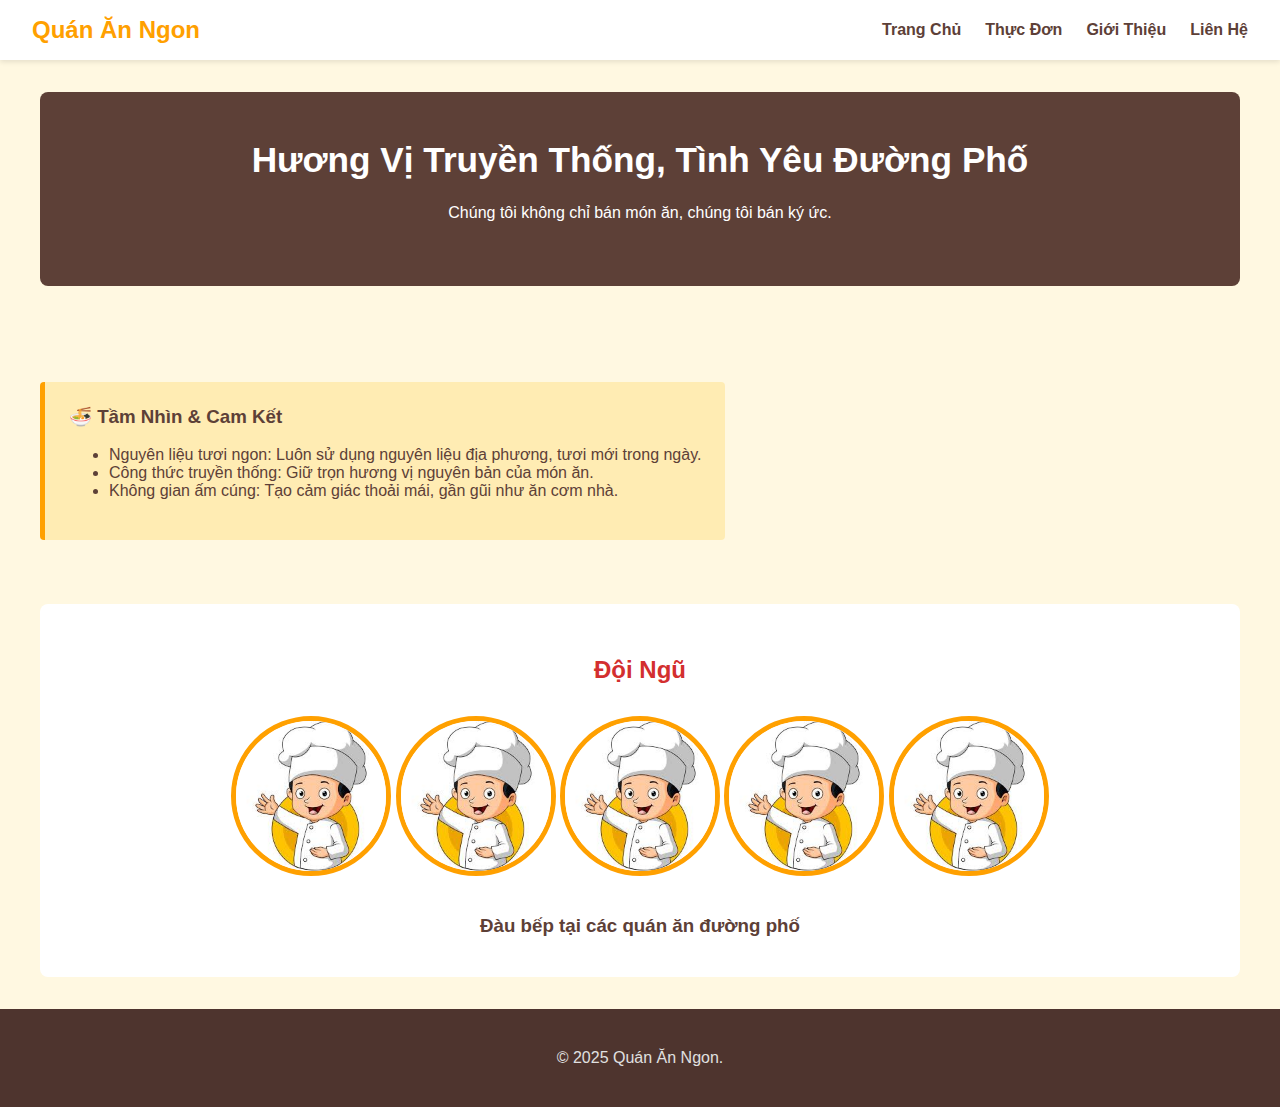
<file: about.html>
<!DOCTYPE html>
<html lang="vi">
<head>
    <meta charset="UTF-8">
    <meta name="viewport" content="width=device-width, initial-scale=1.0">
    <title>Giới Thiệu - Quán Ăn Ngon</title>
    <link rel="stylesheet" href="css/style.css">
</head>
<body>

    <header>
        <nav class="navbar">
            <a href="index.html" class="brand">Quán Ăn Ngon</a>
            <ul class="nav-links">
                <li><a href="index.html">Trang Chủ</a></li>
                <li><a href="menu.html">Thực Đơn</a></li>
                <li><a href="about.html">Giới Thiệu</a></li>
                <li><a href="contact.html">Liên Hệ</a></li>
            </ul>
        </nav>
    </header>

    <main>
        
        <section class="about-hero">
            <h1>Hương Vị Truyền Thống, Tình Yêu Đường Phố</h1>
            <p>Chúng tôi không chỉ bán món ăn, chúng tôi bán ký ức.</p>
        </section>

        <section class="story-section">
            <div class="story-content">
                <div class="vision-points">
                    <h3>🍜 Tầm Nhìn & Cam Kết</h3>
                    <ul>
                        <li>Nguyên liệu tươi ngon: Luôn sử dụng nguyên liệu địa phương, tươi mới trong ngày.</li>
                        <li>Công thức truyền thống: Giữ trọn hương vị nguyên bản của món ăn.</li>
                        <li>Không gian ấm cúng: Tạo cảm giác thoải mái, gần gũi như ăn cơm nhà.</li>
                    </ul>
                </div>
            </div>
            
        </section>
        <section class="team-section">
            <h2>Đội Ngũ</h2>
            <div class="team-member">
                <img src="images/daubep.jpg" alt="Đầu bếp">
                <img src="images/daubep.jpg" alt="Đầu bếp">
                <img src="images/daubep.jpg" alt="Đầu bếp">
                <img src="images/daubep.jpg" alt="Đầu bếp">
                <img src="images/daubep.jpg" alt="Đầu bếp">
                <h3>Đàu bếp tại các quán ăn đường phố</h3>
                </div>
        </section>
    </main>
    <footer class="footer">
        <p>&copy; 2025 Quán Ăn Ngon.</p>
    </footer>
</body>
</html>
</file>
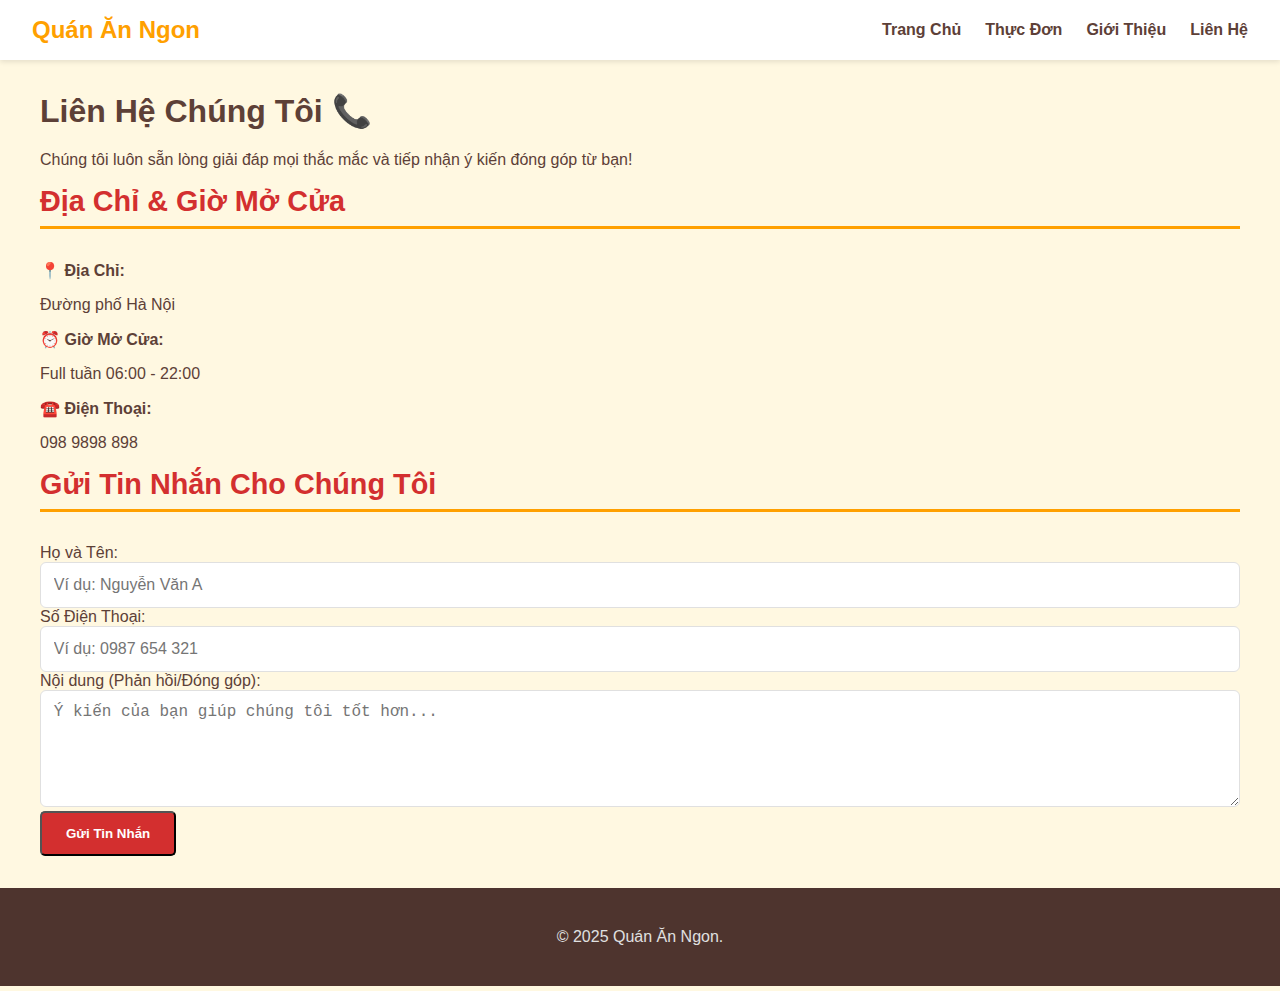
<file: contact.html>
<!DOCTYPE html>
<html lang="vi">
<head>
    <meta charset="UTF-8">
    <meta name="viewport" content="width=device-width, initial-scale=1.0">
    <title>Liên Hệ - Quán Ăn Ngon</title>
    <link rel="stylesheet" href="css/style.css">
</head>
<body>

    <header>
        <nav class="navbar">
            <a href="index.html" class="brand">Quán Ăn Ngon</a>
            <ul class="nav-links">
                <li><a href="index.html">Trang Chủ</a></li>
                <li><a href="menu.html">Thực Đơn</a></li>
                <li><a href="about.html">Giới Thiệu</a></li>
                <li><a href="contact.html">Liên Hệ</a></li>
            </ul>
        </nav>
    </header>

    <main>
        
        <section class="contact-header">
            <h1>Liên Hệ Chúng Tôi 📞</h1>
            <p>Chúng tôi luôn sẵn lòng giải đáp mọi thắc mắc và tiếp nhận ý kiến đóng góp từ bạn!</p>
        </section>

        <div class="contact-container">
            <div class="contact-info">
                <h2>Địa Chỉ & Giờ Mở Cửa</h2>
                
                <div class="info-item">
                    <strong>📍 Địa Chỉ:</strong>
                    <p>Đường phố Hà Nội</p>
                </div>
                
                <div class="info-item">
                    <strong>⏰ Giờ Mở Cửa:</strong>
                    <p>Full tuần 06:00 - 22:00</p>
                </div>
                
                <div class="info-item">
                    <strong>☎️ Điện Thoại:</strong>
                    <p>098 9898 898</p>
                </div>
            </div>
            <div class="contact-form-area">
                <h2 class="form-title">Gửi Tin Nhắn Cho Chúng Tôi</h2>
                
                <form action="" method="POST" class="contact-form">
                    <div class="form-group">
                        <label for="name">Họ và Tên:</label>
                        <input type="text" id="name" name="name" required placeholder="Ví dụ: Nguyễn Văn A">
                    </div>

                    <div class="form-group">
                        <label for="phone">Số Điện Thoại:</label>
                        <input type="tel" id="phone" name="phone" required placeholder="Ví dụ: 0987 654 321">
                    </div>
                    
                    <div class="form-group">
                        <label for="message">Nội dung (Phản hồi/Đóng góp):</label>
                        <textarea id="message" name="message" rows="5" required placeholder="Ý kiến của bạn giúp chúng tôi tốt hơn..."></textarea>
                    </div>

                    <button type="submit" class="cta-button">Gửi Tin Nhắn</button>
                </form>
            </div>
    </main>

    <footer class="footer">
        <p>&copy; 2025 Quán Ăn Ngon.</p>
    </footer>

</body>
</html>
</file>
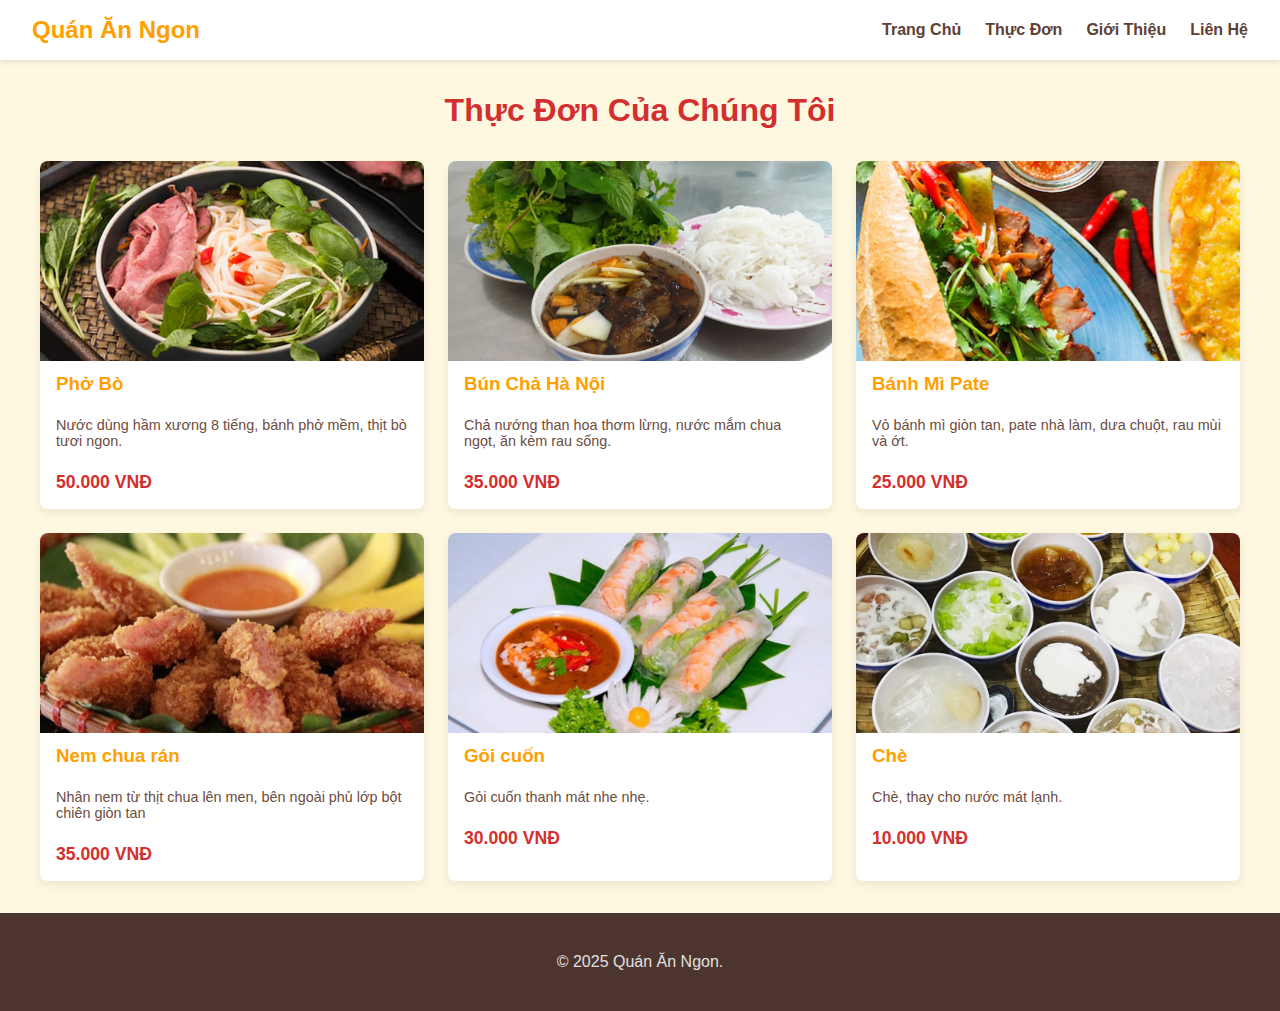
<file: menu.html>
<!DOCTYPE html>
<html lang="vi">
<head>
    <meta charset="UTF-8">
    <meta name="viewport" content="width=device-width, initial-scale=1.0">
    <title>Thực Đơn - Quán Ăn Đường Phố</title>
    <link rel="stylesheet" href="css/style.css">
</head>
<body>

    <header>
        <nav class="navbar">
            <a href="index.html" class="brand">Quán Ăn Ngon</a>
            <ul class="nav-links">
                <li><a href="index.html">Trang Chủ</a></li>
                <li><a href="menu.html">Thực Đơn</a></li>
                <li><a href="about.html">Giới Thiệu</a></li>
                <li><a href="contact.html">Liên Hệ</a></li>
            </ul>
        </nav>
    </header>

    <main>
        <section class="menu-page">
            <h1>Thực Đơn Của Chúng Tôi</h1>
            
            <div class="menu-grid">

                <a href="mon-an/pho.html" class="menu-item link-item">
                    <img src="../images/pho.jpg" alt="Phở Bò">
                    <h3>Phở Bò</h3>
                    <p>Nước dùng hầm xương 8 tiếng, bánh phở mềm, thịt bò tươi ngon.</p>
                    <span class="price">50.000 VNĐ</span>
                </a>

                  <a href="mon-an/buncha.html" class="menu-item link-item">
                    <img src="images/buncha.jpg" alt="Bún Chả">
                    <h3>Bún Chả Hà Nội</h3>
                    <p>Chả nướng than hoa thơm lừng, nước mắm chua ngọt, ăn kèm rau sống.</p>
                    <span class="price">35.000 VNĐ</span>
                  </a>

                <a href="mon-an/banhmi.html" class="menu-item link-item">
                    <img src="images/banhmi.jpg" alt="Bánh Mì">
                    <h3>Bánh Mì Pate</h3>
                    <p>Vỏ bánh mì giòn tan, pate nhà làm, dưa chuột, rau mùi và ớt.</p>
                    <span class="price">25.000 VNĐ</span>
                </a>

                <a href="mon-an/nemchua.html" class="menu-item link-item">
                
                    <img src="images/nemchua.jpg" alt="Nem Chua Rán">
                    <h3>Nem chua rán</h3>
                    <p>Nhân nem từ thịt chua lên men, bên ngoài phủ lớp bột chiên giòn tan</p>
                    <span class="price">35.000 VNĐ</span>
                </a>

                <a href="mon-an/goicuon.html" class="menu-item link-item">
            
                    <img src="images/goicuon.jpg" alt="Gỏi cuốn">
                    <h3>Gỏi cuốn</h3>
                    <p>Gỏi cuốn thanh mát nhe nhẹ.</p>
                    <span class="price">30.000 VNĐ</span>
                </a>

                <a href="mon-an/che.html" class="menu-item link-item">
                    <img src="images/che.jpg" alt="Chè">
                    <h3>Chè</h3>
                    <p>Chè, thay cho nước mát lạnh.</p>
                    <span class="price">10.000 VNĐ</span>
            </a>

            </div> </section>
    </main>

    <footer class="footer">
        <p>&copy; 2025 Quán Ăn Ngon.</p>
    </footer>

</body>
</html>
</file>
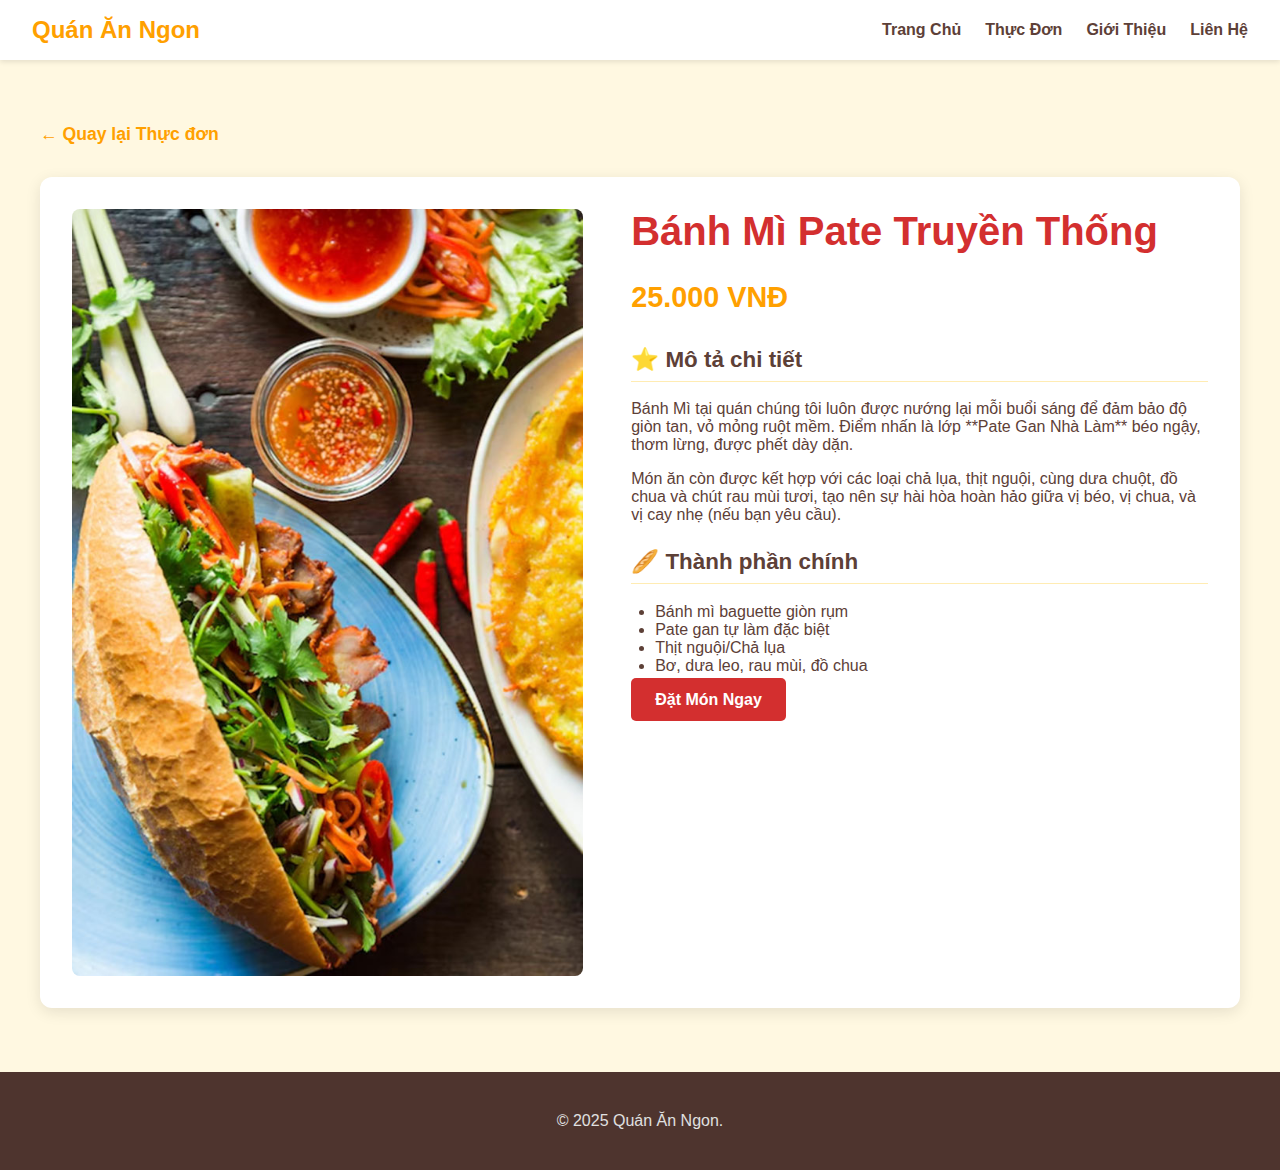
<file: mon-an/banhmi.html>
<!DOCTYPE html>
<html lang="vi">
<head>
    <meta charset="UTF-8">
    <meta name="viewport" content="width=device-width, initial-scale=1.0">
    <title>Chi Tiết: Bánh Mì Pate Đặc Biệt</title> 
    <link rel="stylesheet" href="../css/style.css"> 
</head>
<body>

    <header>
        <nav class="navbar">
            <a href="../index.html" class="brand">Quán Ăn Ngon</a>
            <ul class="nav-links">
                <li><a href="../index.html">Trang Chủ</a></li>
                <li><a href="../menu.html">Thực Đơn</a></li>
                <li><a href="../about.html">Giới Thiệu</a></li>
                <li><a href="../contact.html">Liên Hệ</a></li>
            </ul>
        </nav>
    </header>

    <main>
        <section class="dish-detail">
            <div class="back-link">
                <a href="../menu.html">← Quay lại Thực đơn</a>
            </div>

            <div class="detail-container">
                <img src="../images/banhmi.jpg" alt="Bánh Mì Pate"> 
                
                <div class="detail-content">
                    <h1>Bánh Mì Pate Truyền Thống</h1> 
                    <span class="price-large">25.000 VNĐ</span>
                    
                    <h2>⭐ Mô tả chi tiết</h2>
                    <p>Bánh Mì tại quán chúng tôi luôn được nướng lại mỗi buổi sáng để đảm bảo độ giòn tan, vỏ mỏng ruột mềm. Điểm nhấn là lớp **Pate Gan Nhà Làm** béo ngậy, thơm lừng, được phết dày dặn.</p>
                    <p>Món ăn còn được kết hợp với các loại chả lụa, thịt nguội, cùng dưa chuột, đồ chua và chút rau mùi tươi, tạo nên sự hài hòa hoàn hảo giữa vị béo, vị chua, và vị cay nhẹ (nếu bạn yêu cầu).</p>
                    
                    <h2>🥖 Thành phần chính</h2>
                    <ul>
                        <li>Bánh mì baguette giòn rụm</li>
                        <li>Pate gan tự làm đặc biệt</li>
                        <li>Thịt nguội/Chả lụa</li>
                        <li>Bơ, dưa leo, rau mùi, đồ chua</li>
                    </ul>

                    <a href="../contact.html" class="cta-button">Đặt Món Ngay</a>
                </div>
            </div>
        </section>
    </main>

    <footer class="footer">
        <p>© 2025 Quán Ăn Ngon.</p>
    </footer>

</body>
</html>
</file>
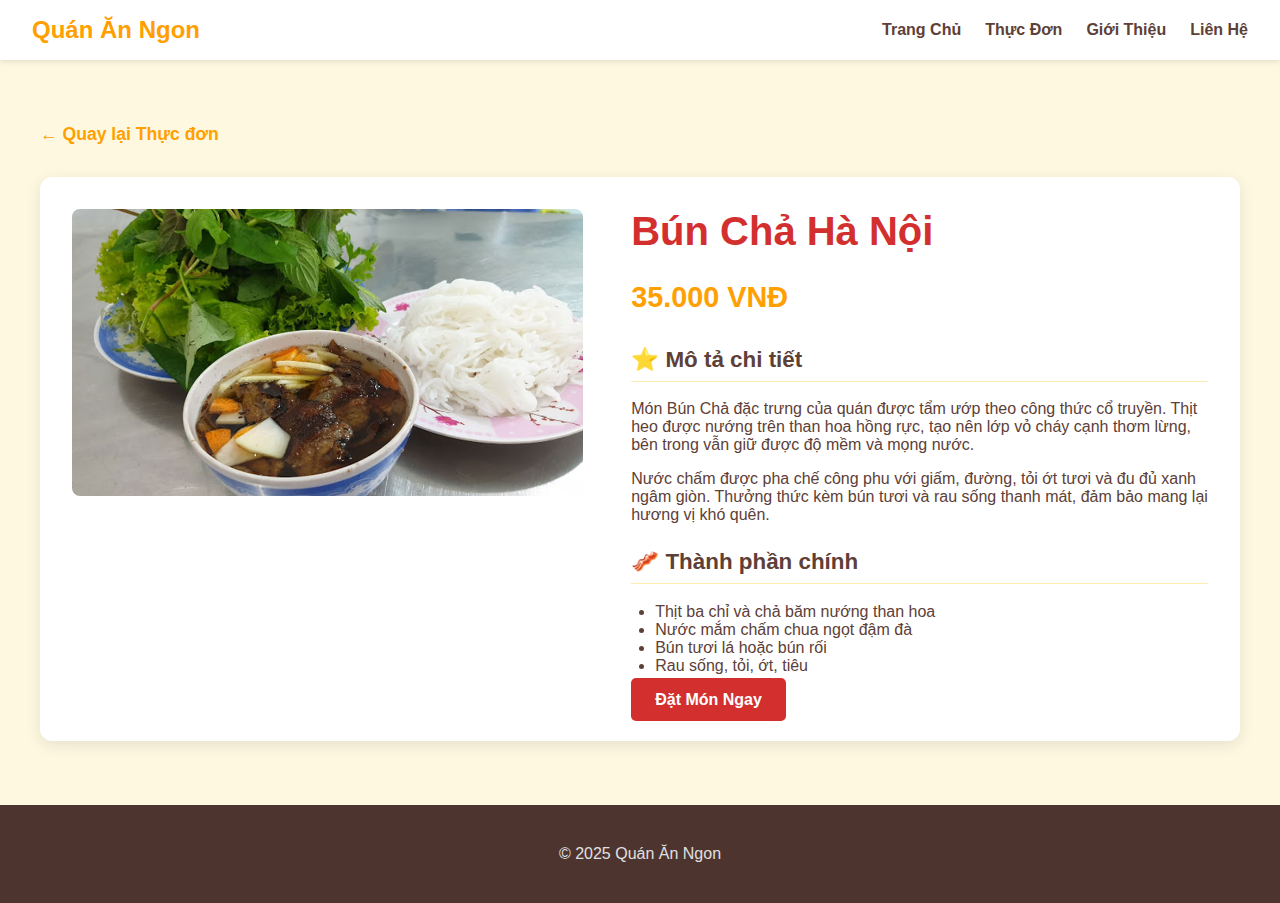
<file: mon-an/buncha.html>
<!DOCTYPE html>
<html lang="vi">
<head>
    <meta charset="UTF-8">
    <meta name="viewport" content="width=device-width, initial-scale=1.0">
    <title>Chi Tiết: Bún Chả Hà Nội</title> 
    <link rel="stylesheet" href="../css/style.css"> 
</head>
<body>

    <header>
        <nav class="navbar">
            <a href="../index.html" class="brand">Quán Ăn Ngon</a>
            <ul class="nav-links">
                <li><a href="../index.html">Trang Chủ</a></li>
                <li><a href="../menu.html">Thực Đơn</a></li>
                <li><a href="../about.html">Giới Thiệu</a></li>
                <li><a href="../contact.html">Liên Hệ</a></li>
            </ul>
        </nav>
    </header>

    <main>
        <section class="dish-detail">
            <div class="back-link">
                <a href="../menu.html">← Quay lại Thực đơn</a>
            </div>

            <div class="detail-container">
                <img src="../images/buncha.jpg" alt="Bún Chả Hà Nội"> 
                
                <div class="detail-content">
                    <h1>Bún Chả Hà Nội</h1> 
                    <span class="price-large">35.000 VNĐ</span>
                    
                    <h2>⭐ Mô tả chi tiết</h2>
                    <p>Món Bún Chả đặc trưng của quán được tẩm ướp theo công thức cổ truyền. Thịt heo được nướng trên than hoa hồng rực, tạo nên lớp vỏ cháy cạnh thơm lừng, bên trong vẫn giữ được độ mềm và mọng nước.</p>
                    <p>Nước chấm được pha chế công phu với giấm, đường, tỏi ớt tươi và đu đủ xanh ngâm giòn. Thưởng thức kèm bún tươi và rau sống thanh mát, đảm bảo mang lại hương vị khó quên.</p>
                    
                    <h2>🥓 Thành phần chính</h2>
                    <ul>
                        <li>Thịt ba chỉ và chả băm nướng than hoa</li>
                        <li>Nước mắm chấm chua ngọt đậm đà</li>
                        <li>Bún tươi lá hoặc bún rối</li>
                        <li>Rau sống, tỏi, ớt, tiêu</li>
                    </ul>

                    <a href="../contact.html" class="cta-button">Đặt Món Ngay</a>
                </div>
            </div>
        </section>
    </main>

    <footer class="footer">
        <p>© 2025 Quán Ăn Ngon</p>
    </footer>

</body>
</html>
</file>
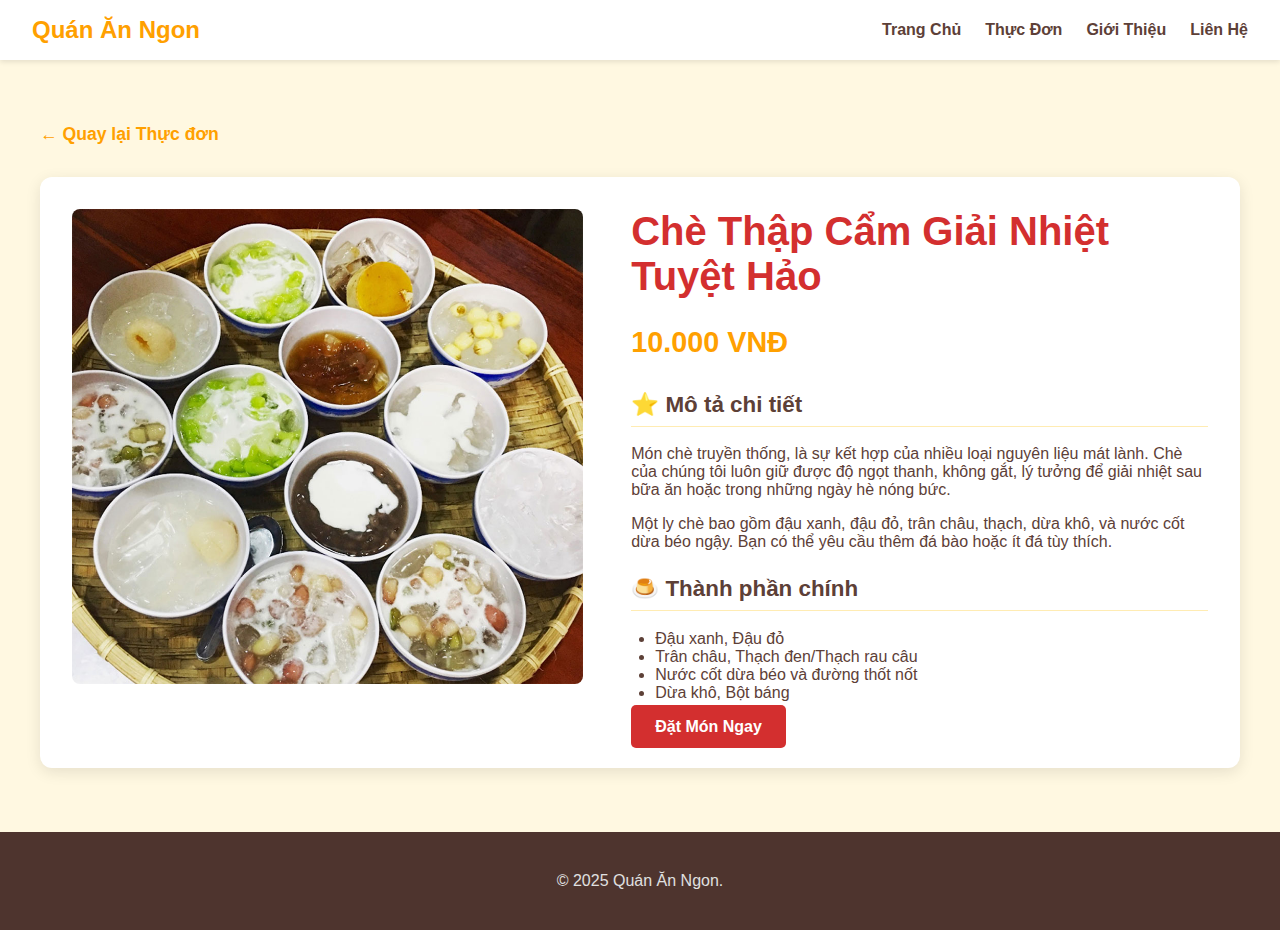
<file: mon-an/che.html>
<!DOCTYPE html>
<html lang="vi">
<head>
    <meta charset="UTF-8">
    <meta name="viewport" content="width=device-width, initial-scale=1.0">
    <title>Chi Tiết: Chè Thập Cẩm</title> 
    <link rel="stylesheet" href="../css/style.css"> 
</head>
<body>

    <header>
        <nav class="navbar">
            <a href="../index.html" class="brand">Quán Ăn Ngon</a>
            <ul class="nav-links">
                <li><a href="../index.html">Trang Chủ</a></li>
                <li><a href="../menu.html">Thực Đơn</a></li>
                <li><a href="../about.html">Giới Thiệu</a></li>
                <li><a href="../contact.html">Liên Hệ</a></li>
            </ul>
        </nav>
    </header>

    <main>
        <section class="dish-detail">
            <div class="back-link">
                <a href="../menu.html">← Quay lại Thực đơn</a>
            </div>

            <div class="detail-container">
                <img src="../images/che.jpg" alt="Chè Thập Cẩm"> 
                
                <div class="detail-content">
                    <h1>Chè Thập Cẩm Giải Nhiệt Tuyệt Hảo</h1> 
                    <span class="price-large">10.000 VNĐ</span>
                    
                    <h2>⭐ Mô tả chi tiết</h2>
                    <p>Món chè truyền thống, là sự kết hợp của nhiều loại nguyên liệu mát lành. Chè của chúng tôi luôn giữ được độ ngọt thanh, không gắt, lý tưởng để giải nhiệt sau bữa ăn hoặc trong những ngày hè nóng bức.</p>
                    <p>Một ly chè bao gồm đậu xanh, đậu đỏ, trân châu, thạch, dừa khô, và nước cốt dừa béo ngậy. Bạn có thể yêu cầu thêm đá bào hoặc ít đá tùy thích.</p>
                    
                    <h2>🍮 Thành phần chính</h2>
                    <ul>
                        <li>Đậu xanh, Đậu đỏ</li>
                        <li>Trân châu, Thạch đen/Thạch rau câu</li>
                        <li>Nước cốt dừa béo và đường thốt nốt</li>
                        <li>Dừa khô, Bột báng</li>
                    </ul>

                    <a href="../contact.html" class="cta-button">Đặt Món Ngay</a>
                </div>
            </div>
        </section>
    </main>

    <footer class="footer">
        <p>© 2025 Quán Ăn Ngon.</p>
    </footer>

</body>
</html>
</file>
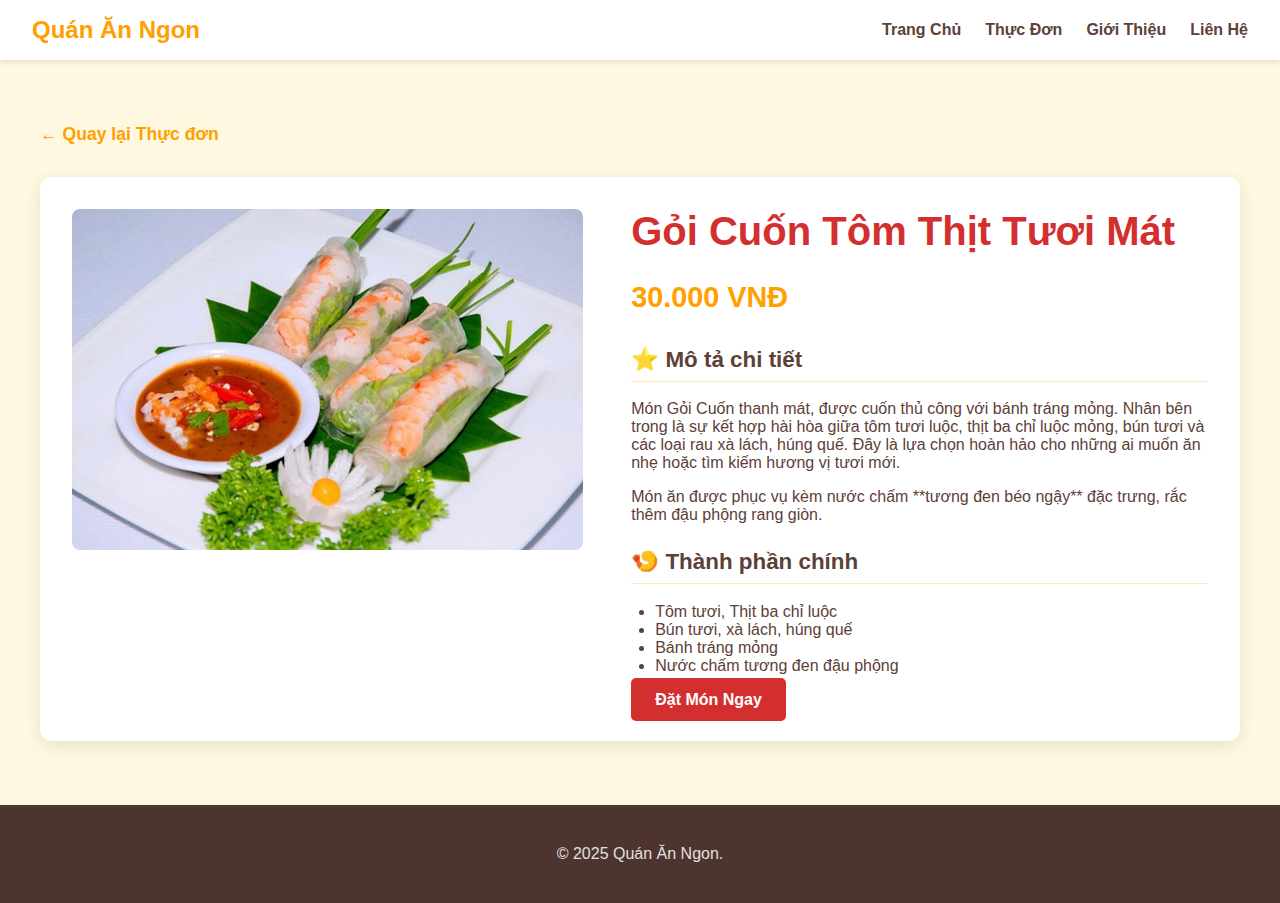
<file: mon-an/goicuon.html>
<!DOCTYPE html>
<html lang="vi">
<head>
    <meta charset="UTF-8">
    <meta name="viewport" content="width=device-width, initial-scale=1.0">
    <title>Chi Tiết: Gỏi Cuốn Tôm Thịt</title> 
    <link rel="stylesheet" href="../css/style.css"> 
</head>
<body>

    <header>
        <nav class="navbar">
            <a href="../index.html" class="brand">Quán Ăn Ngon</a>
            <ul class="nav-links">
                <li><a href="../index.html">Trang Chủ</a></li>
                <li><a href="../menu.html">Thực Đơn</a></li>
                <li><a href="../about.html">Giới Thiệu</a></li>
                <li><a href="../contact.html">Liên Hệ</a></li>
            </ul>
        </nav>
    </header>

    <main>
        <section class="dish-detail">
            <div class="back-link">
                <a href="../menu.html">← Quay lại Thực đơn</a>
            </div>

            <div class="detail-container">
                <img src="../images/goicuon.jpg" alt="Gỏi Cuốn Tôm Thịt"> 
                
                <div class="detail-content">
                    <h1>Gỏi Cuốn Tôm Thịt Tươi Mát</h1> 
                    <span class="price-large">30.000 VNĐ</span>
                    
                    <h2>⭐ Mô tả chi tiết</h2>
                    <p>Món Gỏi Cuốn thanh mát, được cuốn thủ công với bánh tráng mỏng. Nhân bên trong là sự kết hợp hài hòa giữa tôm tươi luộc, thịt ba chỉ luộc mỏng, bún tươi và các loại rau xà lách, húng quế. Đây là lựa chọn hoàn hảo cho những ai muốn ăn nhẹ hoặc tìm kiếm hương vị tươi mới.</p>
                    <p>Món ăn được phục vụ kèm nước chấm **tương đen béo ngậy** đặc trưng, rắc thêm đậu phộng rang giòn.</p>
                    
                    <h2>🍤 Thành phần chính</h2>
                    <ul>
                        <li>Tôm tươi, Thịt ba chỉ luộc</li>
                        <li>Bún tươi, xà lách, húng quế</li>
                        <li>Bánh tráng mỏng</li>
                        <li>Nước chấm tương đen đậu phộng</li>
                    </ul>

                    <a href="../contact.html" class="cta-button">Đặt Món Ngay</a>
                </div>
            </div>
        </section>
    </main>

    <footer class="footer">
        <p>© 2025 Quán Ăn Ngon.</p>
    </footer>

</body>
</html>
</file>
<file: css/style.css>
/* === BẢNG MÀU MỚI RỰC RỠ === */

/* --- Cài đặt chung & Font chữ --- */
body {
    font-family: Arial, sans-serif;
    margin: 0;
    padding: 0;
    /* Thay đổi: Nền màu kem nhạt thay vì xám */
    background-color: #FFF8E1; 
    /* Thay đổi: Chữ màu nâu đậm cho dễ đọc */
    color: #5D4037;
}

/* --- Phần Header & Navigation --- */
.navbar {
    display: flex;
    justify-content: space-between;
    align-items: center;
    background-color: #fff; /* Giữ nền trắng cho header */
    padding: 1rem 2rem;
    box-shadow: 0 2px 5px rgba(0,0,0,0.1);
}

.brand {
    font-size: 1.5rem;
    font-weight: bold;
    /* Thay đổi: Màu thương hiệu sang màu cam cháy */
    color: #FFA000; 
    text-decoration: none;
}

.nav-links {
    list-style: none;
    display: flex;
    margin: 0;
    padding: 0;
}

.nav-links li {
    margin-left: 1.5rem;
}

.nav-links a {
    text-decoration: none;
    /* Thay đổi: Màu link đậm hơn */
    color: #5D4037;
    font-weight: bold;
    transition: color 0.3s;
}

.nav-links a:hover {
    /* Thay đổi: Hover ra màu cam cháy */
    color: #FFA000;
}

/* --- Nội dung chính (Chung) --- */
main {
    max-width: 1200px;
    margin: 2rem auto; 
    padding: 0 1rem;
}

/* --- Trang Chủ (Hero Section) --- */
.hero {
    text-align: center;
    padding: 4rem 1rem;
    background: url('../images/hero-image.jpg') no-repeat center center/cover;
    color: rgb(234, 36, 36); 
    border-radius: 8px;
}
.hero h1 {
    font-size: 2.5rem;
    text-shadow: 2px 2px 4px rgba(0,0,0,0.5);
}
.cta-button {
    /* Thay đổi: Nút kêu gọi hành động màu đỏ rực rỡ */
    background-color: #D32F2F;
    color: white;
    padding: 0.8rem 1.5rem;
    text-decoration: none;
    border-radius: 5px;
    font-weight: bold;
    transition: background-color 0.3s;
}
.cta-button:hover {
    /* Thay đổi: Hover đậm hơn */
    background-color: #B71C1C;
}

/* --- TRANG THỰC ĐƠN --- */
.menu-page h1 {
    text-align: center;
    margin-bottom: 2rem;
    /* Thay đổi: Tiêu đề trang màu đỏ đậm */
    color: #D32F2F;
}

.menu-grid {
    display: grid;
    grid-template-columns: repeat(auto-fit, minmax(300px, 1fr));
    gap: 1.5rem; 
}

.menu-item {
    background-color: #fff; /* Giữ nền card trắng */
    border-radius: 8px;
    box-shadow: 0 4px 10px rgba(0,0,0,0.08);
    overflow: hidden; 
    transition: transform 0.3s;
}

.menu-item:hover {
    transform: translateY(-5px);
}

.menu-item img {
    width: 100%;
    height: 200px;
    object-fit: cover;
}

.menu-item h3 {
    /* Thay đổi: Tiêu đề món ăn màu cam cháy */
    color: #FFA000;
    padding: 0.5rem 1rem 0;
    margin: 0;
}

.menu-item p {
    padding: 0.5rem 1rem;
    font-size: 0.9rem;
    /* Thay đổi: Mô tả màu nâu nhạt hơn */
    color: #6D4C41; 
}

.menu-item .price {
    display: block;
    padding: 0 1rem 1rem;
    font-weight: bold;
    font-size: 1.1rem;
    /* Thay đổi: Giá tiền màu đỏ đậm */
    color: #D32F2F;
}

/* --- Chân trang --- */
.footer {
    text-align: center;
    padding: 1.5rem;
    /* Thay đổi: Nền footer màu nâu đậm */
    background-color: #4E342E;
    /* Thay đổi: Chữ footer màu xám nhạt */
    color: #E0E0E0;
    margin-top: 2rem;
}

/* --- MEDIA QUERY: RESPONSIVE CHO DI ĐỘNG (Giữ nguyên) --- */
@media (max-width: 768px) {
    .navbar {
        flex-direction: column;
        padding: 1rem;
    }
    .nav-links {
        display: flex;
        flex-direction: column;
        width: 100%;
        text-align: center;
        margin-top: 1rem;
    }
    .nav-links li {
        margin: 0.5rem 0;
    }

    .hero h1 {
        font-size: 2rem;
    }
}

@media (max-width: 480px) {
    .brand {
        font-size: 1.2rem;
    }
}
/* === CSS CHO TRANG GIỚI THIỆU (ABOUT.HTML) === */

.about-hero {
    text-align: center;
    background-color: #5D4037; /* Màu nâu đậm */
    color: white;
    padding: 3rem 1rem;
    border-radius: 8px;
    margin-bottom: 2rem;
}

.about-hero h1 {
    font-size: 2.2rem;
    margin-top: 0;
}

.story-section {
    display: flex;
    gap: 3rem;
    align-items: center;
    padding: 2rem 0;
}

.story-section img {
    max-width: 40%;
    height: auto;
    border-radius: 12px;
    box-shadow: 0 4px 10px rgba(0, 0, 0, 0.1);
}

.story-content {
    max-width: 60%;
}

.story-content h2 {
    color: #D32F2F; /* Màu đỏ đậm */
    font-size: 1.8rem;
    border-bottom: 3px solid #FFA000; /* Gạch chân màu cam cháy */
    padding-bottom: 0.5rem;
    margin-bottom: 1.5rem;
}

.vision-points {
    background-color: #FFECB3; /* Nền vàng nhạt */
    padding: 1.5rem;
    border-left: 5px solid #FFA000;
    margin-top: 2rem;
    border-radius: 4px;
}

.vision-points h3 {
    color: #5D4037;
    margin-top: 0;
}

/* --- Team Section --- */
.team-section {
    text-align: center;
    padding: 2rem 0;
    background-color: #fff;
    border-radius: 8px;
    margin-top: 2rem;
}

.team-section h2 {
    color: #D32F2F;
    margin-bottom: 2rem;
}

.team-member img {
    width: 150px;
    height: 150px;
    object-fit: cover;
    border-radius: 50%; /* Ảnh tròn */
    border: 5px solid #FFA000;
    margin-bottom: 1rem;
}

.team-member h3 {
    color: #5D4037;
    margin-bottom: 0.5rem;
}

/* RESPONSIVE CHO TRANG GIỚI THIỆU */
@media (max-width: 850px) {
    .story-section {
        flex-direction: column; /* Chuyển thành xếp chồng trên mobile */
        gap: 1.5rem;
    }
    .story-section img, .story-content {
        max-width: 100%;
        width: 100%;
    }
}
/* Tìm và thay thế đoạn này trong file style.css của bạn: */
.contact-info h2, .contact-form-area h2 {
    color: #FFA000; /* Màu cam cháy */
    border-bottom: 2px solid #FFECB3;
    padding-bottom: 0.5rem;
    margin-top: 0;
    margin-bottom: 1.5rem;
}

/* BẰNG ĐOẠN CSS MỚI NÀY: */
.contact-info h2, .contact-form-area .form-title { /* Sử dụng .form-title cho tiêu đề form */
    color: #D32F2F; /* Màu đỏ đậm cho tiêu đề Form */
    font-size: 1.8rem;
    border-bottom: 3px solid #FFA000;
    padding-bottom: 0.5rem;
    margin-top: 0;
    margin-bottom: 2rem; /* Tăng khoảng cách dưới để đồng đều hơn */
}


/* Điều chỉnh input để đẹp hơn */
.contact-form input[type="text"],
.contact-form input[type="tel"], /* Đã thêm type="tel" */
.contact-form textarea {
    width: 100%;
    padding: 0.8rem;
    /* Làm cho viền hơi bo tròn và nhạt màu hơn */
    border: 1px solid #E0E0E0; 
    border-radius: 6px; 
    box-sizing: border-box; 
    font-size: 1rem;
    transition: border-color 0.3s;
}

.contact-form input:focus,
.contact-form textarea:focus {
    border-color: #FFA000; /* Đổi màu viền khi người dùng focus */
    outline: none;
    box-shadow: 0 0 5px rgba(255, 160, 0, 0.4);
}

.contact-form textarea {
    resize: vertical;
}

/* Nút Submit đã dùng .cta-button nên không cần chỉnh thêm */
/* === CSS CHO MENU ITEM LÀ THẺ A (ĐỂ TRÔNG NHƯ DIV) === */
.menu-item.link-item {
    text-decoration: none; /* Bỏ gạch chân của link */
    color: inherit; /* Cho màu chữ kế thừa từ body (màu nâu đậm) */
    display: block; /* Quan trọng: Biến thẻ a thành khối để nó chiếm toàn bộ diện tích */
    background-color: #fff;
    border-radius: 8px;
    box-shadow: 0 4px 10px rgba(0,0,0,0.08);
    overflow: hidden; 
    transition: transform 0.3s;
}
.menu-item.link-item:hover {
    transform: translateY(-5px); /* Giữ hiệu ứng nhấc lên khi hover */
}
/* === CSS CHO TRANG CHI TIẾT MÓN ĂN (DISH DETAIL) === */

.dish-detail {
    padding: 2rem 0;
}

.back-link {
    margin-bottom: 2rem;
}
.back-link a {
    color: #FFA000;
    text-decoration: none;
    font-weight: bold;
    font-size: 1.1rem;
}

.detail-container {
    display: flex;
    gap: 3rem;
    align-items: flex-start;
    background-color: #fff;
    padding: 2rem;
    border-radius: 12px;
    box-shadow: 0 4px 15px rgba(0, 0, 0, 0.1);
}

.detail-container img {
    max-width: 45%;
    width: 100%;
    height: auto;
    border-radius: 8px;
    object-fit: cover;
}

.detail-content {
    max-width: 55%;
}

.detail-content h1 {
    color: #D32F2F;
    margin-top: 0;
    font-size: 2.5rem;
}

.price-large {
    display: block;
    font-size: 1.8rem;
    font-weight: bold;
    color: #FFA000;
    margin-bottom: 2rem;
}

.detail-content h2 {
    color: #5D4037;
    font-size: 1.4rem;
    border-bottom: 1px solid #FFECB3;
    padding-bottom: 0.5rem;
    margin-top: 1.5rem;
}

.detail-content ul {
    list-style: disc;
    padding-left: 1.5rem;
}

/* RESPONSIVE CHO TRANG CHI TIẾT */
@media (max-width: 950px) {
    .detail-container {
        flex-direction: column; /* Xếp chồng trên màn hình nhỏ */
        gap: 1.5rem;
    }
    .detail-container img, .detail-content {
        max-width: 100%;
    }
}
</file>
